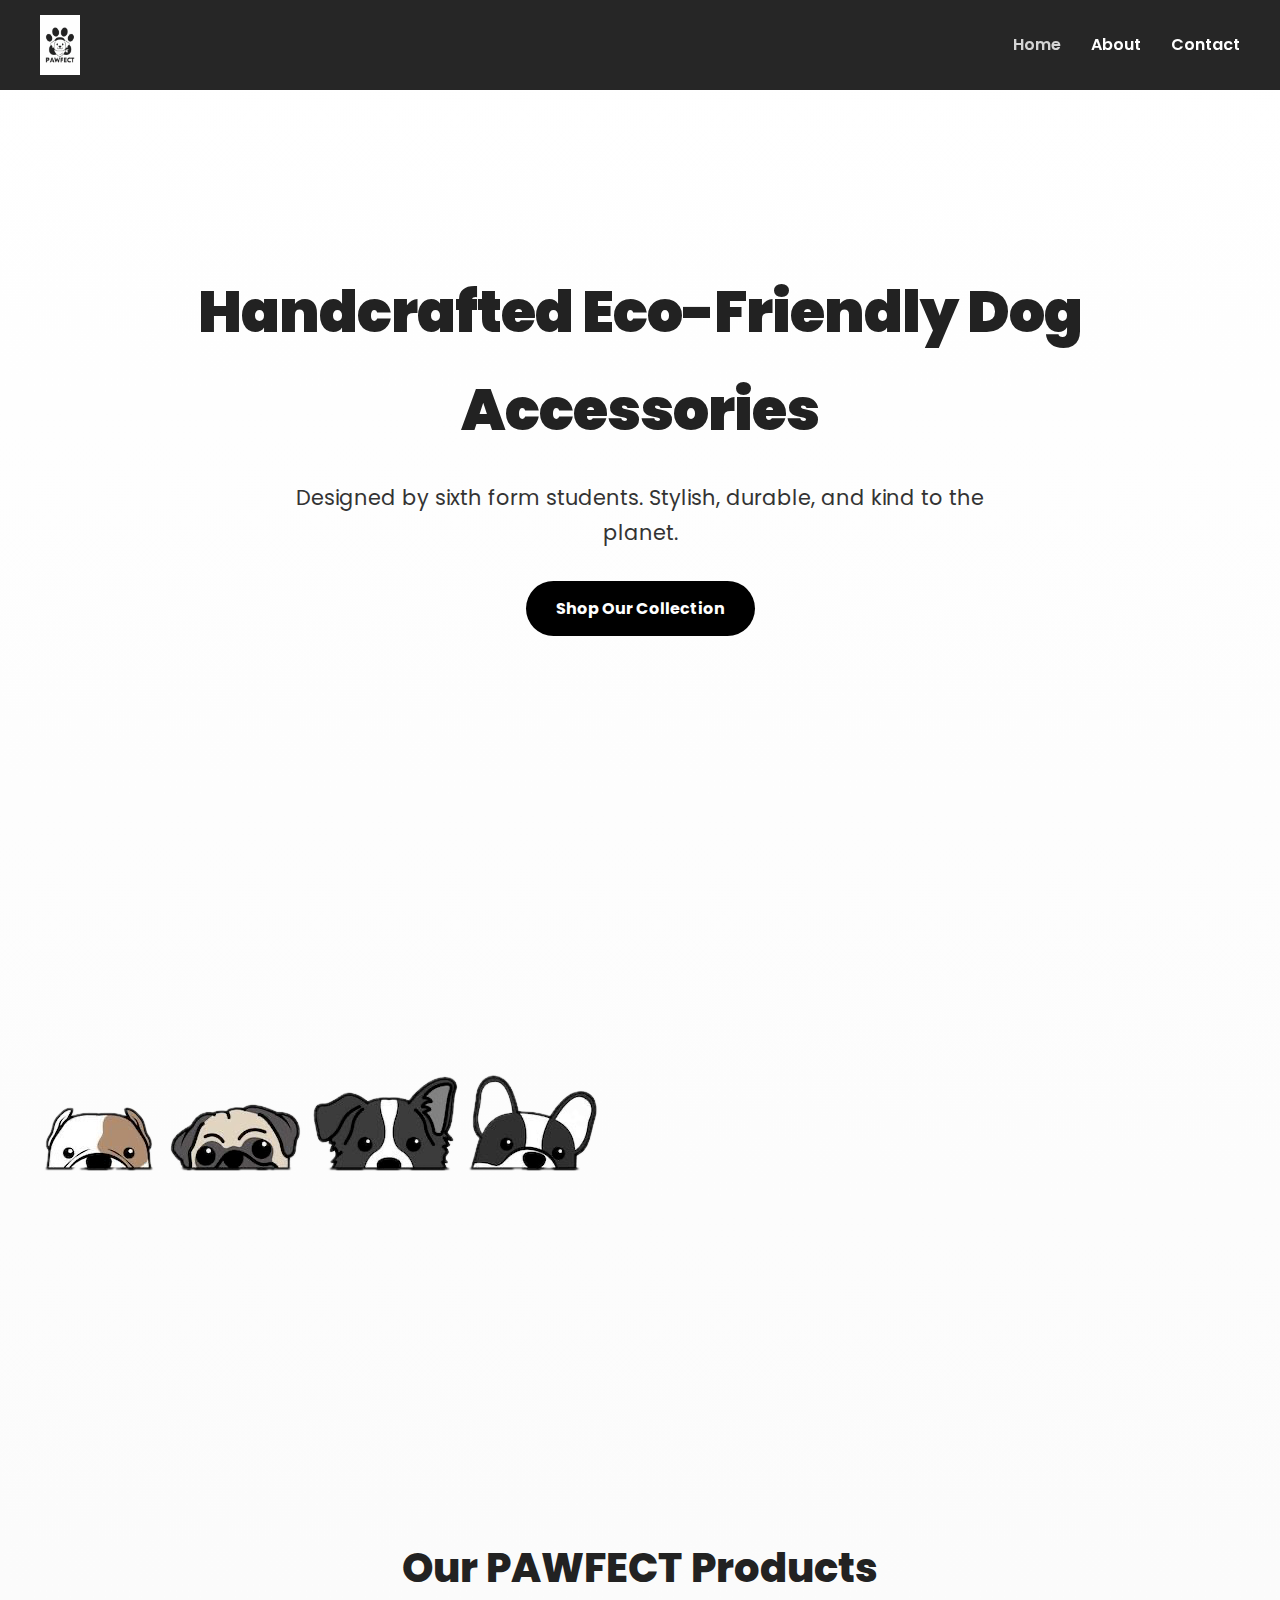
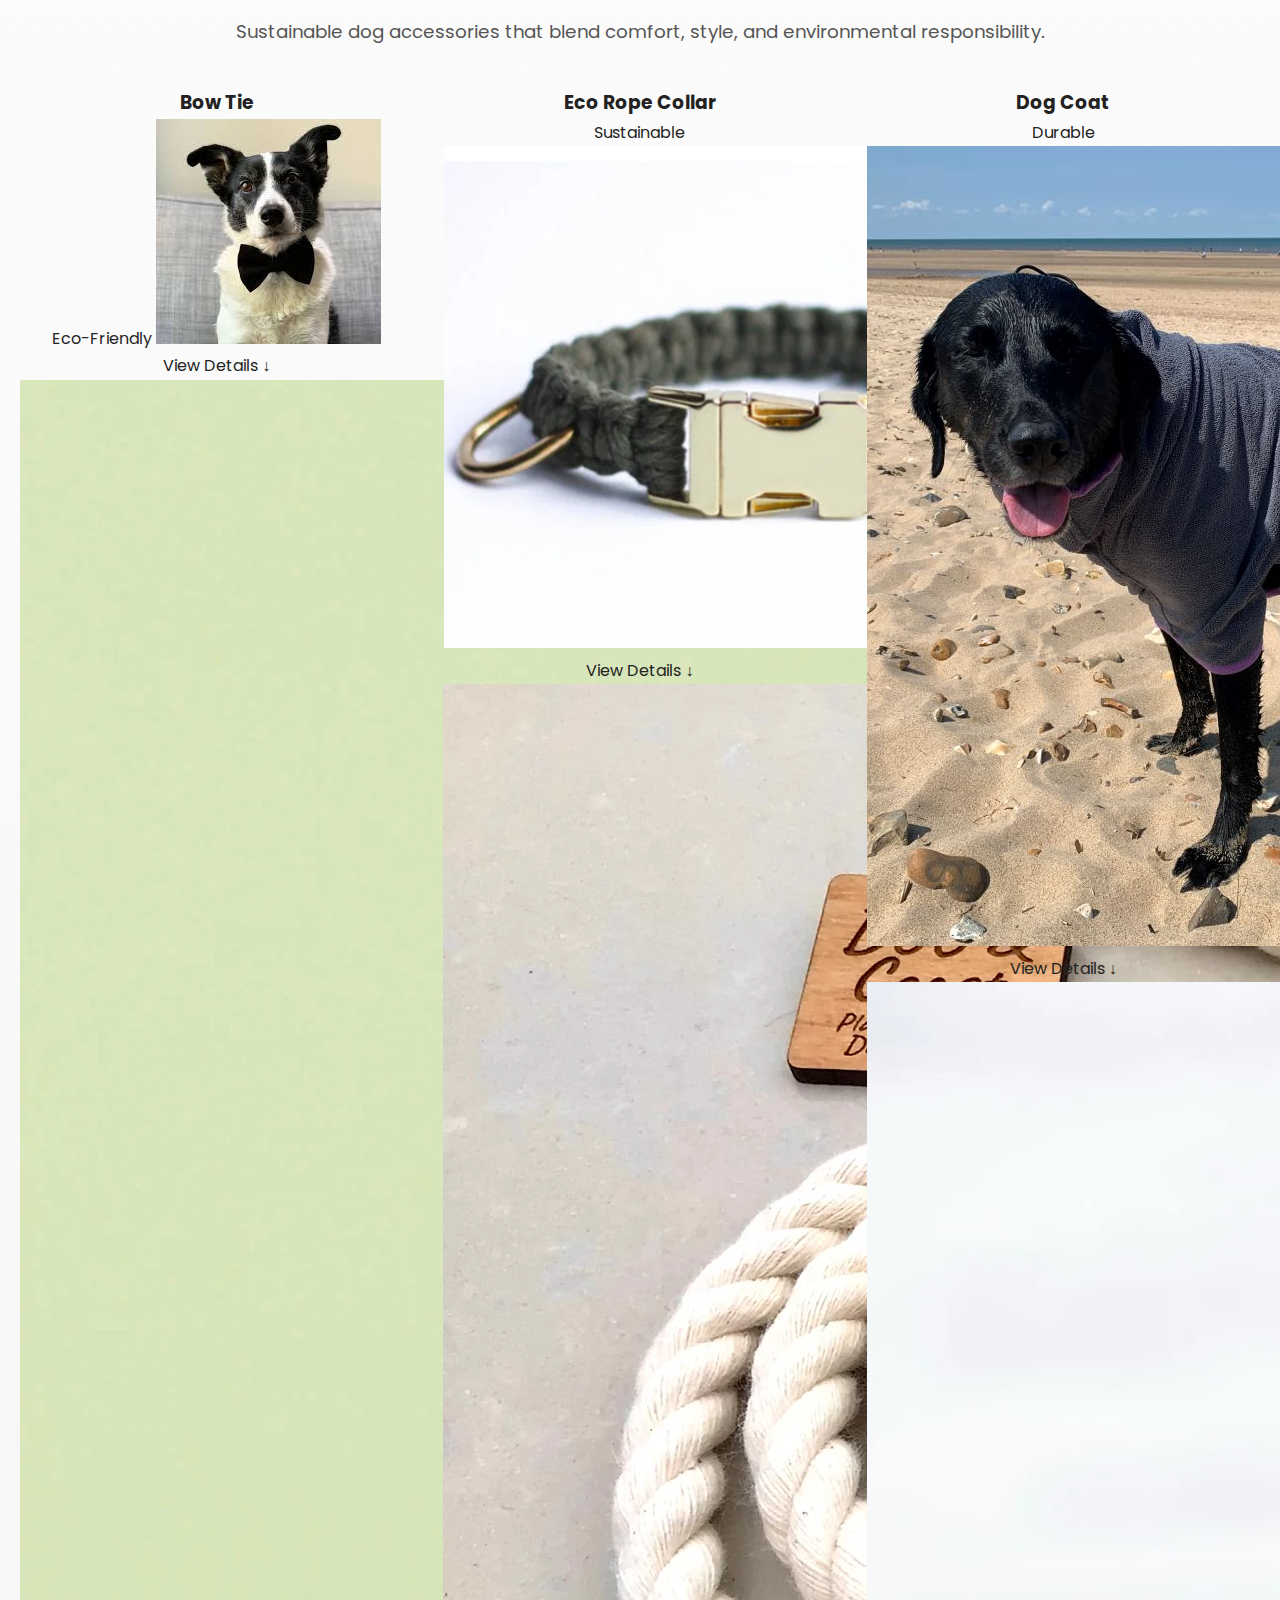
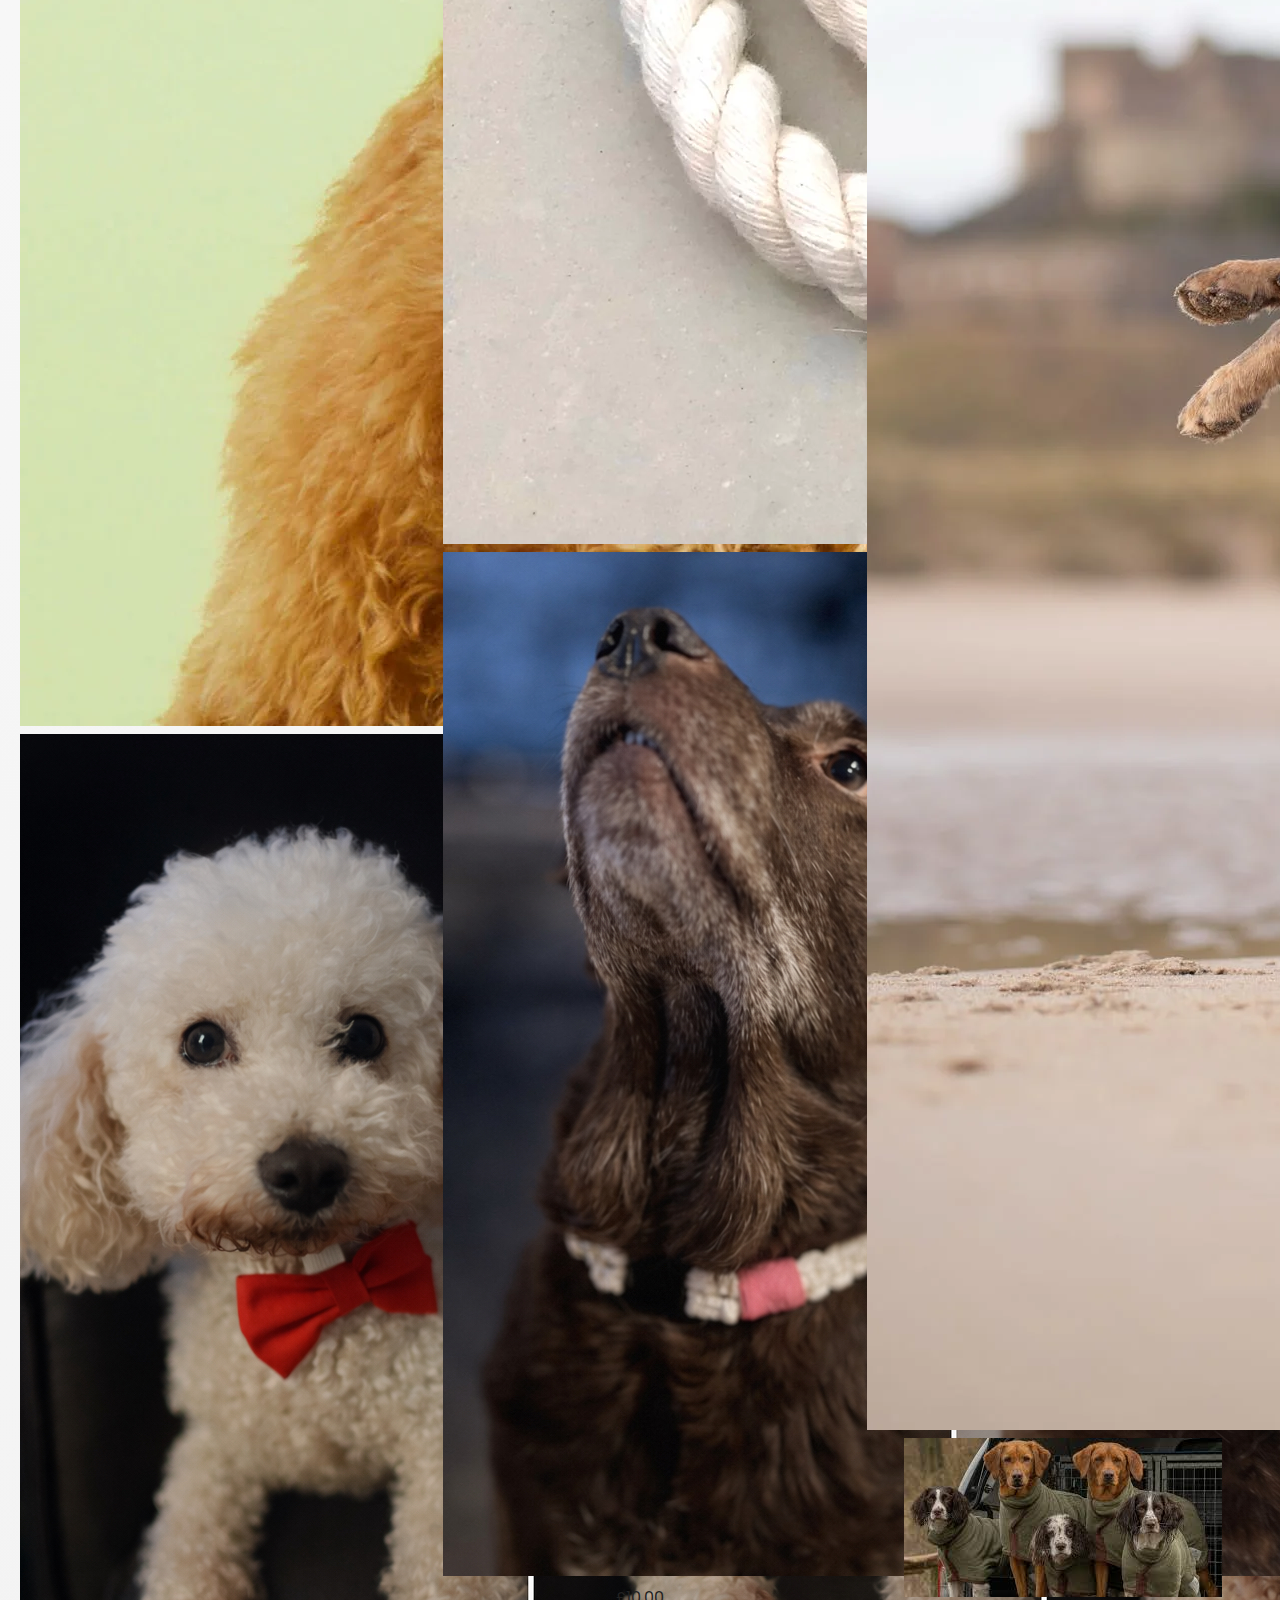
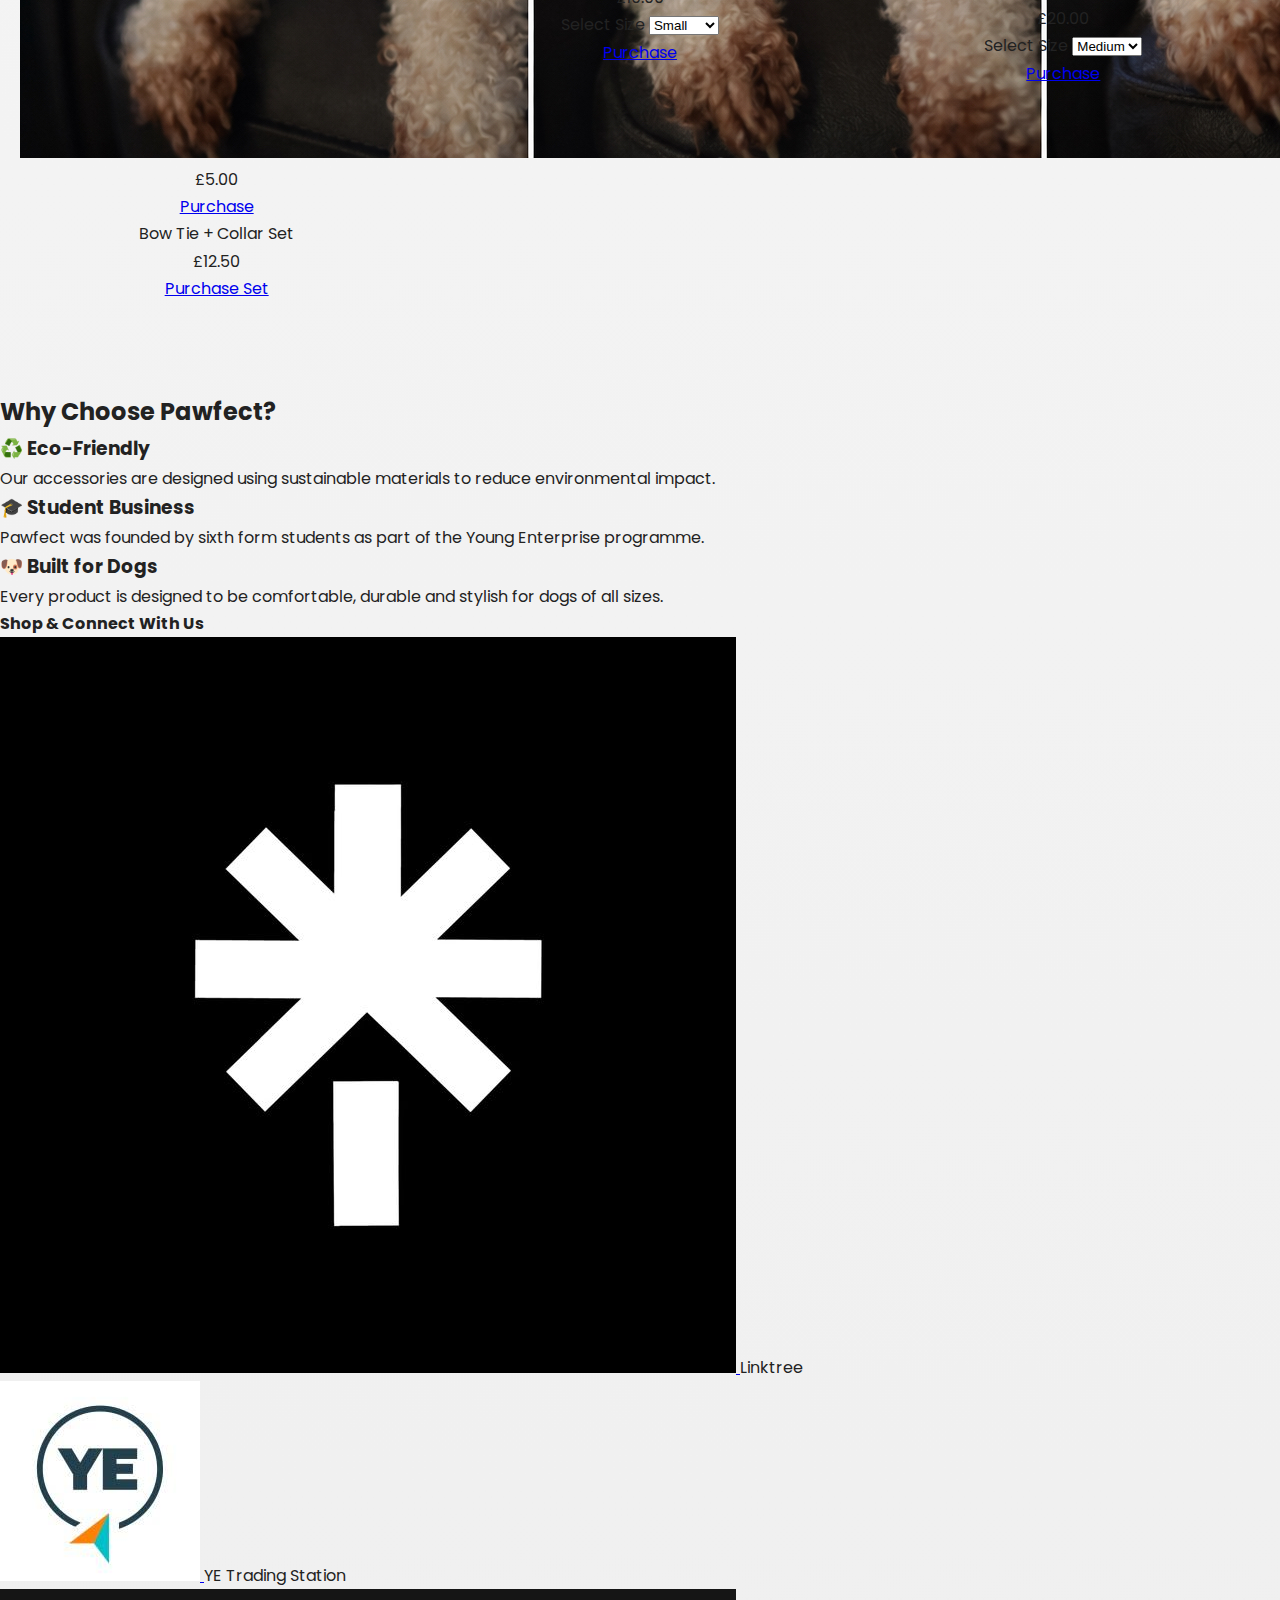
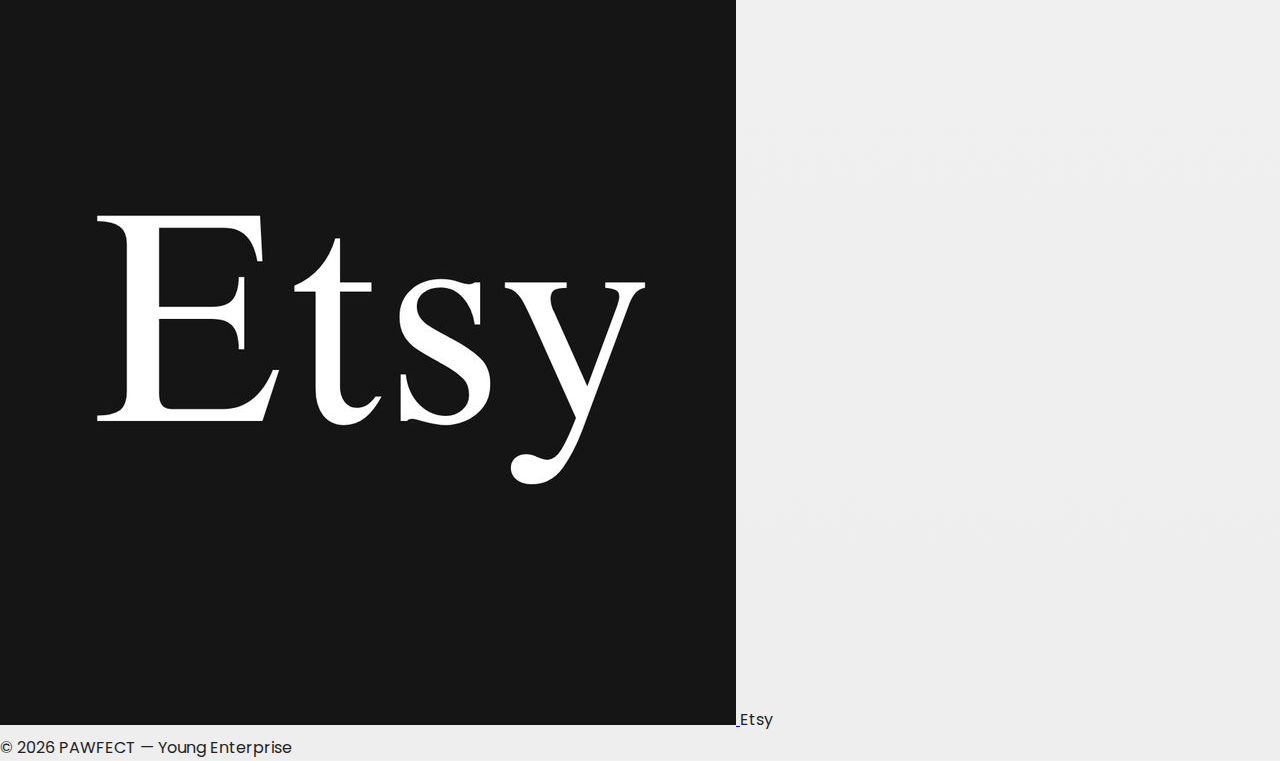
<file: index.html>
<!DOCTYPE html> 
<html lang="en"> 
<head> 
<meta charset="UTF-8"> 
<meta name="viewport" content="width=device-width, initial-scale=1.0"> 
<title>PAWFECT — Eco-Friendly Dog Accessories</title>
<link href="https://fonts.googleapis.com/css2?family=Poppins:wght@400;600;800;900&display=swap" rel="stylesheet">
<link rel="stylesheet" href="css/styles.css"> 
</head> 
<body> 

<nav class="navbar"> 
  <img src="images/logo.png" class="logo" alt="Pawfect Logo"> 
  <ul class="nav-links"> 
    <li><a class="active" href="index.html">Home</a></li> 
    <li><a href="about.html">About</a></li> 
    <li><a href="contact.html">Contact</a></li> 
  </ul> 
</nav> 

<section class="hero"> 
  <div class="hero-text"> 
    <h1>Handcrafted Eco-Friendly Dog Accessories</h1> 
    <p>Designed by sixth form students. Stylish, durable, and kind to the planet.</p> 
    <a href="#products" class="btn">Shop Our Collection</a> 
  </div> 
</section> 

<section class="peek-divider">
  <img src="images/peek-dogs.png" alt="Cute dogs peeking">
</section>

<section id="products" class="products"> 
  <h2>Our PAWFECT Products</h2> 
  <p class="section-intro">Sustainable dog accessories that blend comfort, style, and environmental responsibility.</p> 

  <div class="product-grid">

    <!-- BOW TIE -->
    <div class="product-column premium" onclick="toggleProduct(this)">
      <h3>Bow Tie</h3>
        <!-- Badge -->
      <span class="badge">Eco-Friendly</span>
      <img src="images/product1.jpg" alt="Bow tie" class="main-img">
<p class="view-more">View Details ↓</p>
      <div class="product-details">
        <img src="images/product1b.jpg" alt="Bow tie">
        <img src="images/product1c.jpg" alt="Bow tie">

        <p class="price">£5.00</p>
        <a href="https://www.etsy.com/uk/people/wyt4q8340f1jddym?ref=hdr_user_menu-profile" class="buy-btn">Purchase</a>

        <div class="bundle">
          <p class="bundle-title">Bow Tie + Collar Set</p>
          <p class="price">£12.50</p>
          <a href="https://www.etsy.com/uk/people/wyt4q8340f1jddym?ref=hdr_user_menu-profile" class="buy-btn outline">Purchase Set</a>
        </div>
      </div>
    </div>

    <!-- COLLAR -->
    <div class="product-column premium" onclick="toggleProduct(this)">
      <h3>Eco Rope Collar</h3>
      <!-- Badge -->
      <span class="badge">Sustainable</span>
      <img src="images/product2.jpg" alt="Eco Rope Collar" class="main-img">
<p class="view-more">View Details ↓</p>
      <div class="product-details">
        <img src="images/product2b.jpg" alt="Eco Rope Collar">
        <img src="images/product2c.jpg" alt="Eco Rope Collar">

        <p class="price">£10.00</p>

        <div class="size-select">
          <label>Select Size</label>
          <select>
            <option>Small</option>
            <option>Medium</option>
            <option>Large</option>
          </select>
        </div>

        <a href="https://www.etsy.com/uk/people/wyt4q8340f1jddym?ref=hdr_user_menu-profile" class="buy-btn">Purchase</a>
      </div>
    </div>

    <!-- DOG COAT -->
    <div class="product-column premium" onclick="toggleProduct(this)">
      <h3>Dog Coat</h3>
      <!-- Badge -->
      <span class="badge">Durable</span>
      <img src="images/product3.jpg" alt="Dog Coat" class="main-img">
<p class="view-more">View Details ↓</p>
      <div class="product-details">
        <img src="images/product3b.jpg" alt="Dog Coat">
        <img src="images/product3c.jpg" alt="Dog Coat">

        <p class="price">£20.00</p>

        <div class="size-select">
          <label>Select Size</label>
          <select>
            <option>Medium</option>
            <option>Large</option>
          </select>
        </div>

        <a href="https://www.etsy.com/uk/people/wyt4q8340f1jddym?ref=hdr_user_menu-profile" class="buy-btn">Purchase</a>
      </div>
    </div>

  </div>
</section>

<section class="why-section">

  <div class="why-box">
    <h2>Why Choose Pawfect?</h2>

    <div class="why-grid">

      <div class="why-item">
        <h3>♻️ Eco-Friendly</h3>
        <p>Our accessories are designed using sustainable materials to reduce environmental impact.</p>
      </div>

      <div class="why-item">
        <h3>🎓 Student Business</h3>
        <p>Pawfect was founded by sixth form students as part of the Young Enterprise programme.</p>
      </div>

      <div class="why-item">
        <h3>🐶 Built for Dogs</h3>
        <p>Every product is designed to be comfortable, durable and stylish for dogs of all sizes.</p>
      </div>

    </div>
  </div>

</section>

<!-- Social & Shop Links -->
<section class="social-section">
  <h4 class="social-heading">Shop & Connect With Us</h4>

  <div class="social-links">

    <div class="social-item">
      <a href="https://linktr.ee/pawfectye25" target="_blank">
        <img src="images/linktree-icon.png" alt="Linktree">
      </a>
      <span>Linktree</span>
    </div>

    <div class="social-item">
      <a href="https://www.ye-tradingstation.org.uk" target="_blank">
        <img src="images/ye-icon.png" alt="Young Enterprise Trading Station">
      </a>
      <span>YE Trading Station</span>
    </div>

    <div class="social-item">
      <a href="https://www.etsy.com/uk/people/wyt4q8340f1jddym?ref=hdr_user_menu-profile" target="_blank">
        <img src="images/etsy-icon.png" alt="Etsy">
      </a>
      <span>Etsy</span>
    </div>

  </div>
</section>

<footer> 
  <p>© 2026 PAWFECT — Young Enterprise</p> 
</footer> 

<script>
function toggleProduct(card) {

  const allCards = document.querySelectorAll(".product-column");

  allCards.forEach(c => {
    if (c !== card) {
      c.classList.remove("active");
      const label = c.querySelector(".view-more");
      if (label) label.textContent = "View Details ↓";
    }
  });

  card.classList.toggle("active");

  const label = card.querySelector(".view-more");

  if (card.classList.contains("active")) {
    label.textContent = "Hide Details ↑";
  } else {
    label.textContent = "View Details ↓";
  }
}
</script>

</body> 
</html>
</file>
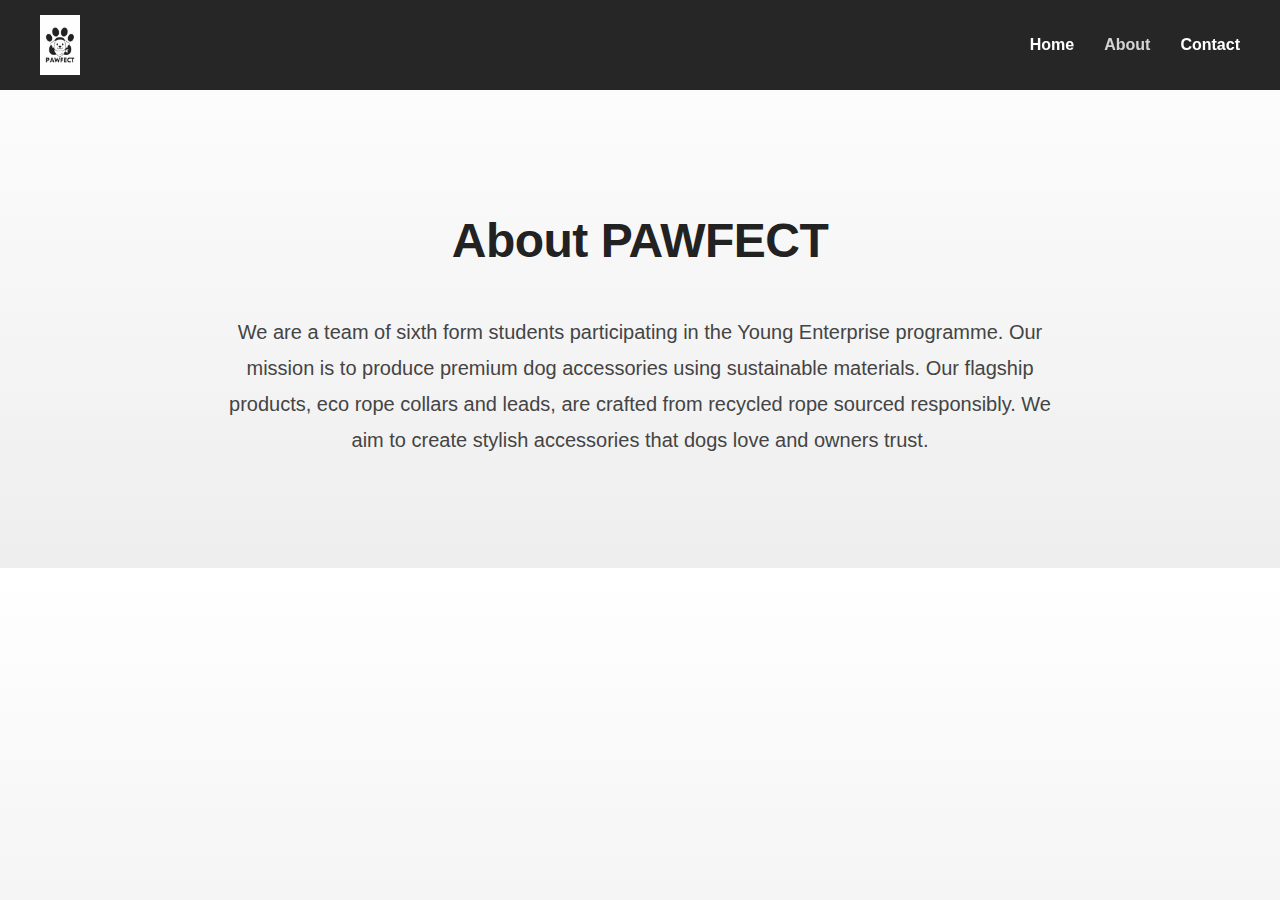
<file: about.html>
<!DOCTYPE html>
<html lang="en">
<head>
  <meta charset="UTF-8">
  <meta name="viewport" content="width=device-width, initial-scale=1.0">
  <title>About Us — PAWFECT</title>
  <link rel="stylesheet" href="css/styles.css">
</head>
<body>

  <nav class="navbar">
    <img src="images/logo.png" class="logo" alt="Pawfect Logo">
    <ul class="nav-links">
      <li><a href="index.html">Home</a></li>
      <li><a class="active" href="about.html">About</a></li>
      <li><a href="contact.html">Contact</a></li>
    </ul>
  </nav>

  <section class="page-section">
    <h1>About PAWFECT</h1>
    <p>
      We are a team of sixth form students participating in the Young Enterprise programme.
      Our mission is to produce premium dog accessories using sustainable materials.
      Our flagship products, eco rope collars and leads, are crafted from recycled rope sourced responsibly.
      We aim to create stylish accessories that dogs love and owners trust.
    </p>
  </section>

</body>
</html>
</file>
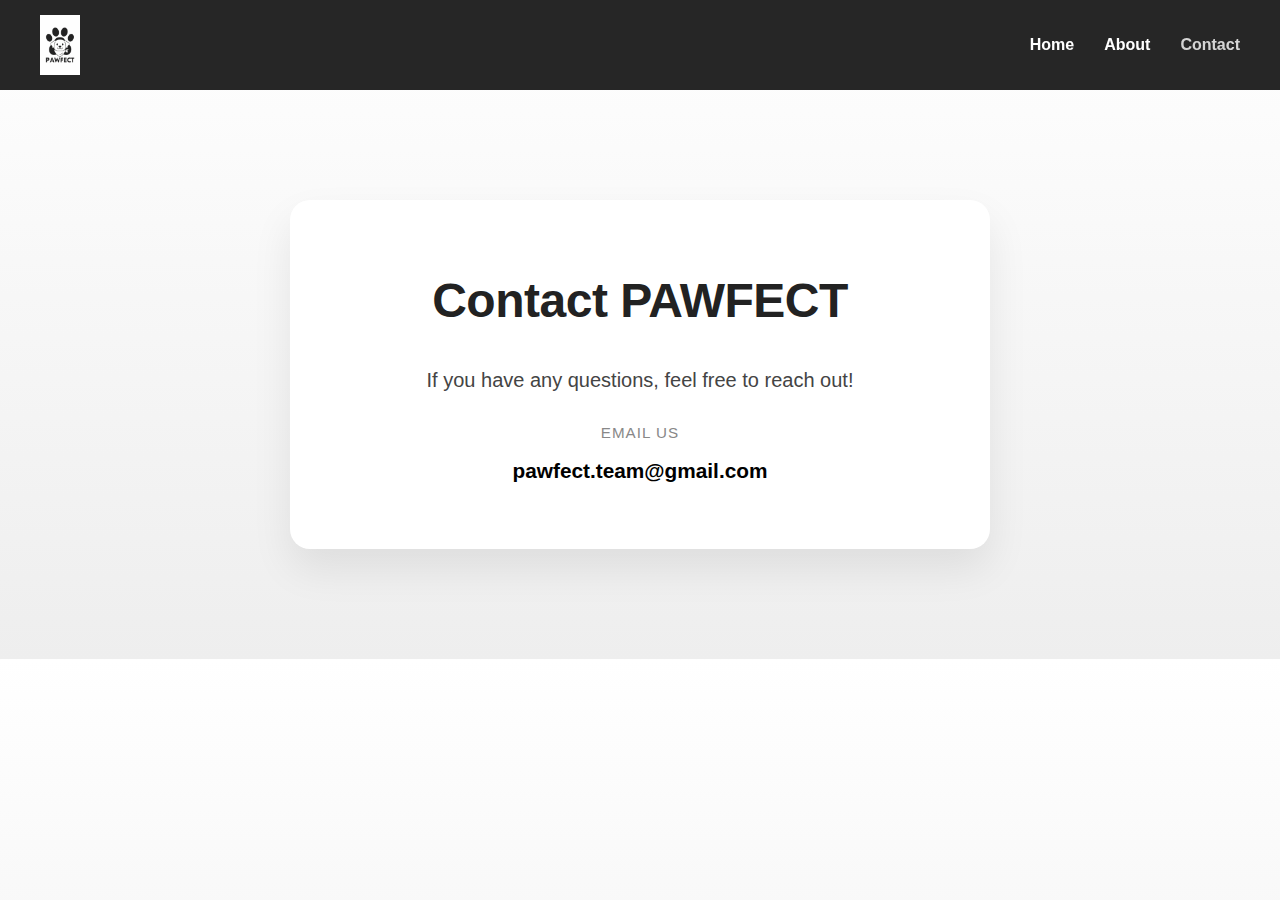
<file: contact.html>
<!DOCTYPE html>
<html lang="en">
<head>
  <meta charset="UTF-8">
  <meta name="viewport" content="width=device-width, initial-scale=1.0">
  <title>Contact — PAWFECT</title>
  <link rel="stylesheet" href="css/styles.css">
</head>
<body>

  <nav class="navbar">
    <img src="images/logo.png" class="logo" alt="Pawfect Logo">
    <ul class="nav-links">
      <li><a href="index.html">Home</a></li>
      <li><a href="about.html">About</a></li>
      <li><a class="active" href="contact.html">Contact</a></li>
    </ul>
  </nav>

  <section class="page-section">
  <div class="contact-card">
    <h1>Contact PAWFECT</h1>
    <p class="contact-intro">
      If you have any questions, feel free to reach out!
    </p>

    <div class="contact-info">
      <span>Email us</span>
      <a href="mailto:pawfect.team@gmail.com">pawfect.team@gmail.com</a>
    </div>
  </div>
</section>
</file>
<file: css/styles.css>
/* RESET */
* {
  margin: 0;
  padding: 0;
  box-sizing: border-box;
}

/* GLOBAL */
body {
  font-family: "Poppins", Arial, sans-serif;
  color: #222;
  line-height: 1.7;

  /* LIGHT, PREMIUM GRADIENT */
  background: linear-gradient(
    to bottom,
    #ffffff 0%,
    #f7f7f7 45%,
    #eeeeee 100%
  );

  overflow-x: hidden;
}

/* NAVBAR */
.navbar {
  background: rgba(0, 0, 0, 0.85);
  color: #fff;
  padding: 15px 40px;
  display: flex;
  justify-content: space-between;
  align-items: center;
  position: sticky;
  top: 0;
  backdrop-filter: blur(6px);
  z-index: 100;
}

.logo {
  height: 60px;
}

.nav-links {
  list-style: none;
  display: flex;
  gap: 30px;
}

.nav-links a {
  color: #fff;
  font-weight: 600;
  font-size: 1rem;
  text-decoration: none;
  transition: opacity 0.3s ease;
}

.nav-links a:hover,
.nav-links a.active {
  opacity: 0.8;
}

/* HERO */
.hero {
  height: 80vh;
  display: flex;
  align-items: center;
  justify-content: center;
  text-align: center;
  padding: 20px;
}

.hero h1 {
  font-size: 3.6rem;
  font-weight: 900;
  letter-spacing: -1px;
}

.hero p {
  margin: 20px auto 30px;
  font-size: 1.3rem;
  color: #333;
  max-width: 700px;
}

/* BUTTON */
.btn {
  display: inline-block;
  background: #000;
  color: #fff;
  padding: 14px 30px;
  border-radius: 30px;
  font-weight: bold;
  text-decoration: none;
  transition: transform 0.25s ease, box-shadow 0.3s ease;
}

.btn:hover {
  transform: translateY(-5px);
  box-shadow: 0 8px 20px rgba(0,0,0,0.25);
}

/* PRODUCTS */
.products {
  padding: 90px 20px;
  text-align: center;
}

.products h2 {
  font-size: 2.5rem;
  font-weight: 800;
}

.section-intro {
  margin-top: 14px;
  font-size: 1.15rem;
  color: #555;
}

/* PRODUCT GRID */
.product-grid {
  margin-top: 40px;
  display: grid;
  grid-template-columns: repeat(auto-fit, minmax(260px, 1fr));
  gap: 30px;
}

.product-card {
  background: #fff;
  padding: 20px;
  border-radius: 14px;
  box-shadow: 0 4px 14px rgba(0,0,0,0.1);
  transition: transform 0.25s ease, box-shadow 0.25s ease;
}

.product-card:hover {
  transform: translateY(-8px);
  box-shadow: 0 8px 22px rgba(0,0,0,0.18);
}

.product-card img {
  width: 100%;
  border-radius: 10px;
}

/* ABOUT & CONTACT */
.page-section {
  max-width: 900px;
  margin: 110px auto;
  padding: 0 25px;
  text-align: center;
}

.page-section h1 {
  font-size: 3rem;
  font-weight: 800;
  margin-bottom: 32px;
  letter-spacing: -0.5px;
}

.page-section p {
  font-size: 1.25rem;
  color: #444;
  margin-bottom: 22px;
  line-height: 1.8;
}

/* SUBTLE ANIMATIONS */
@keyframes fadeUp {
  from {
    opacity: 0;
    transform: translateY(20px);
  }
  to {
    opacity: 1;
    transform: translateY(0);
  }
}

/* Animate main sections */
.hero,
.products,
.page-section {
  animation: fadeUp 0.8s ease forwards;
}

/* CONTACT CARD */
.contact-card {
  background: #ffffff;
  padding: 60px 50px;
  border-radius: 20px;
  box-shadow: 0 20px 40px rgba(0,0,0,0.08);
  max-width: 700px;
  margin: 0 auto;
  animation: fadeUp 0.8s ease forwards;
}

.contact-card h1 {
  font-size: 3rem;
  font-weight: 800;
  margin-bottom: 20px;
}

.contact-intro {
  font-size: 1.25rem;
  color: #555;
  margin-bottom: 35px;
}

.contact-info {
  display: flex;
  flex-direction: column;
  gap: 8px;
}

.contact-info span {
  font-size: 0.95rem;
  text-transform: uppercase;
  letter-spacing: 1px;
  color: #888;
}

.contact-info a {
  font-size: 1.3rem;
  font-weight: 600;
  color: #000;
  text-decoration: none;
  transition: opacity 0.3s ease;
}

.contact-info a:hover {
  opacity: 0.7;
}

.contact-card:hover {
  transform: translateY(-4px);
  transition: transform 0.3s ease;
}
</file>
